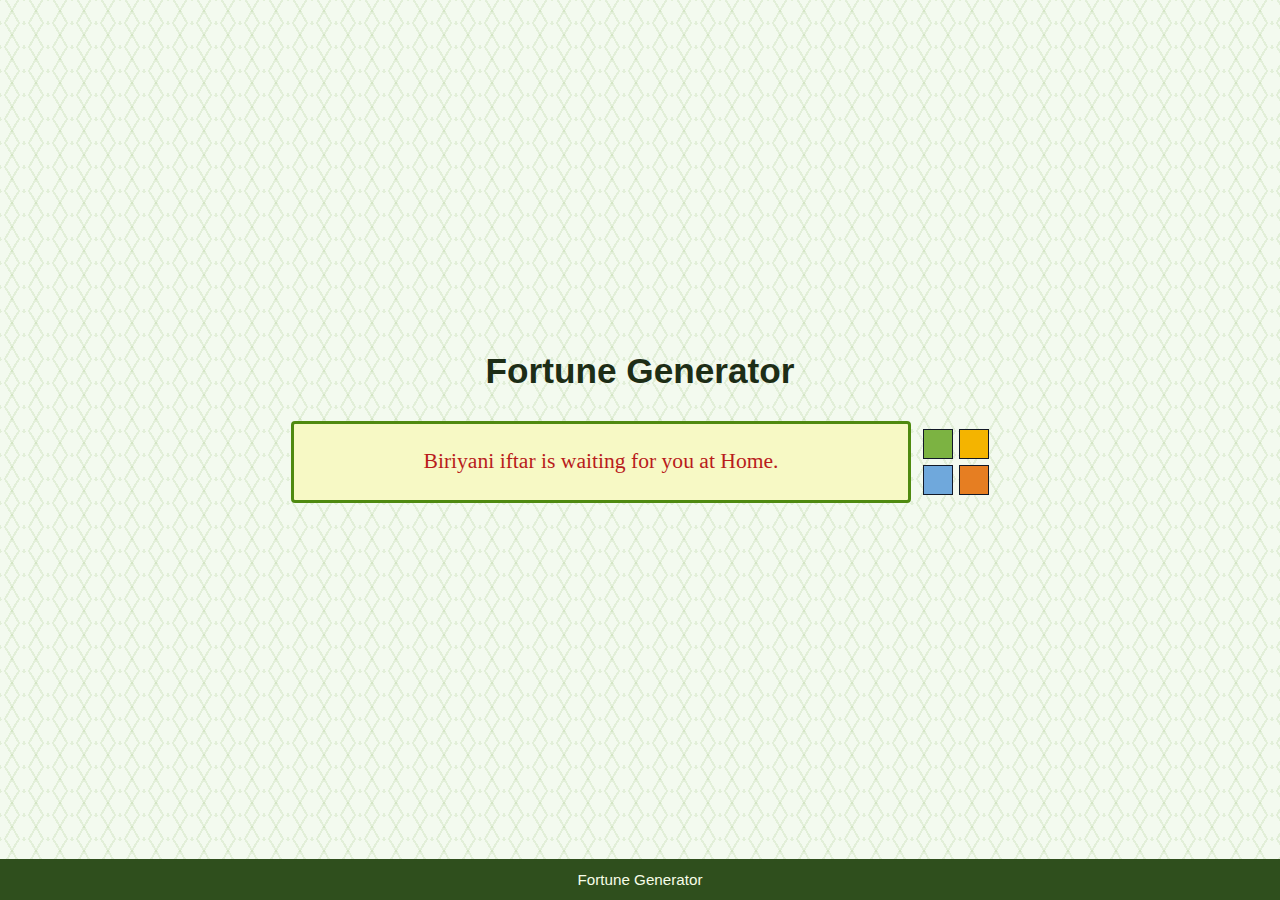
<file: Fortune Generator/index.html>
<!doctype html>
<html lang="en">
<head>
  <meta charset="UTF-8">
  <meta name="viewport" content="width=device-width, initial-scale=1.0">
  <title>Fortune Generator</title>
  <link rel="stylesheet" href="style.css">
</head>
<body>
  <main class="page">
    <section class="intro">
      <h1>Fortune Generator</h1>
    </section>

    <section class="fortune-section">
      <div id="fortuneBox" class="fortune-box">
        <p id="fortuneText" class="fortune-text"></p>
      </div>
      <div class="style-controls">
        <button class="style-btn style-btn-1" type="button" data-style="0"></button>
        <button class="style-btn style-btn-2" type="button" data-style="1"></button>
        <button class="style-btn style-btn-3" type="button" data-style="2"></button>
        <button class="style-btn style-btn-4" type="button" data-style="3"></button>
      </div>
    </section>
  </main>

  <footer class="footer">
    <p>Fortune Generator</p>
  </footer>

  <script src="script.js"></script>
</body>
</html>
</file>
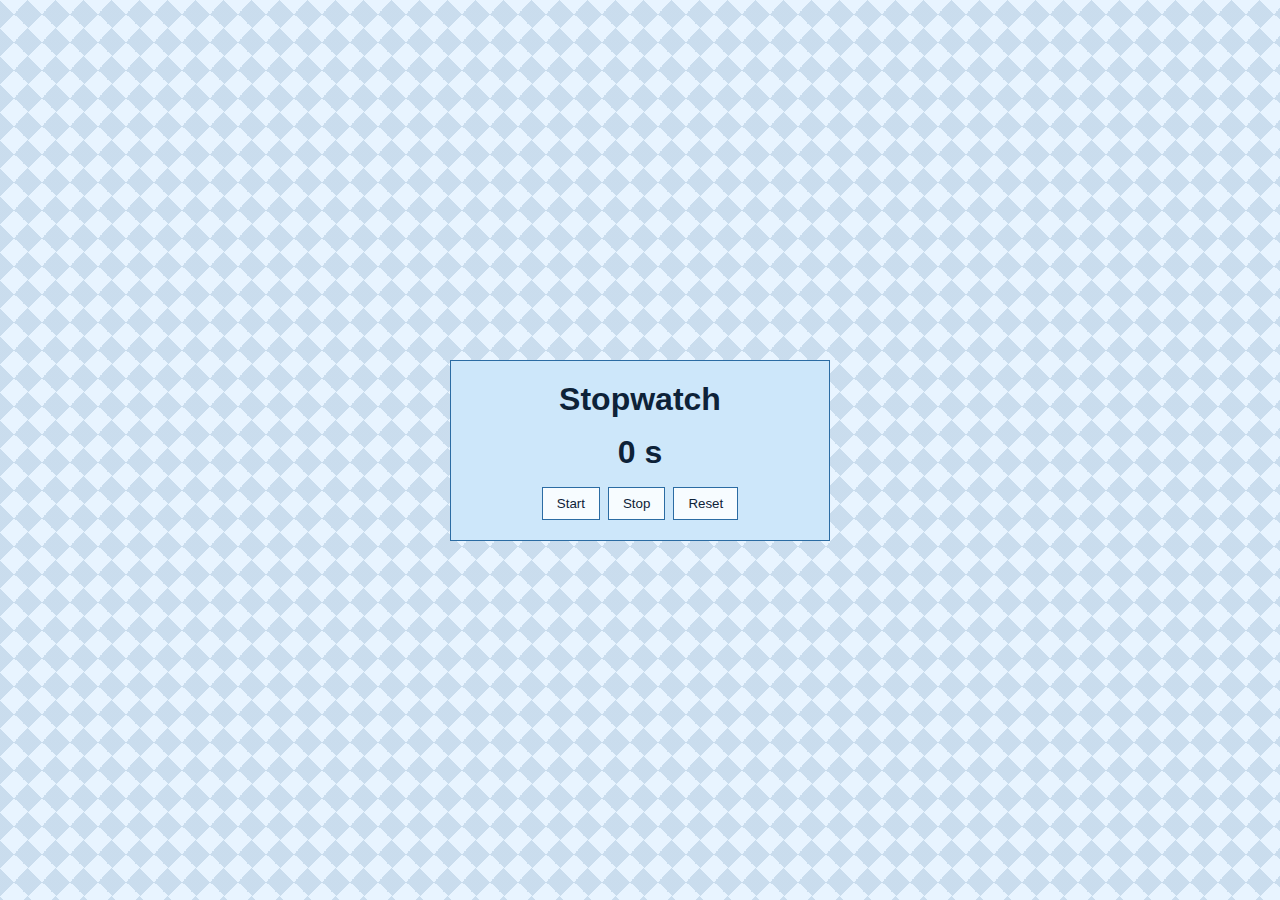
<file: Stopwatch/index.html>
<!doctype html>
<html lang="en">
<head>
  <meta charset="UTF-8">
  <meta name="viewport" content="width=device-width, initial-scale=1.0">
  <title>Stopwatch</title>
  <link rel="stylesheet" href="style.css">
</head>
<body>
  <main class="page">
    <section class="stopwatch">
      <h1>Stopwatch</h1>
      <p id="timeDisplay" class="time-display">0 s</p>
      <div class="controls">
        <button id="startButton" type="button">Start</button>
        <button id="stopButton" type="button">Stop</button>
        <button id="resetButton" type="button">Reset</button>
      </div>
    </section>
  </main>

  <script src="script.js"></script>
</body>
</html>
</file>
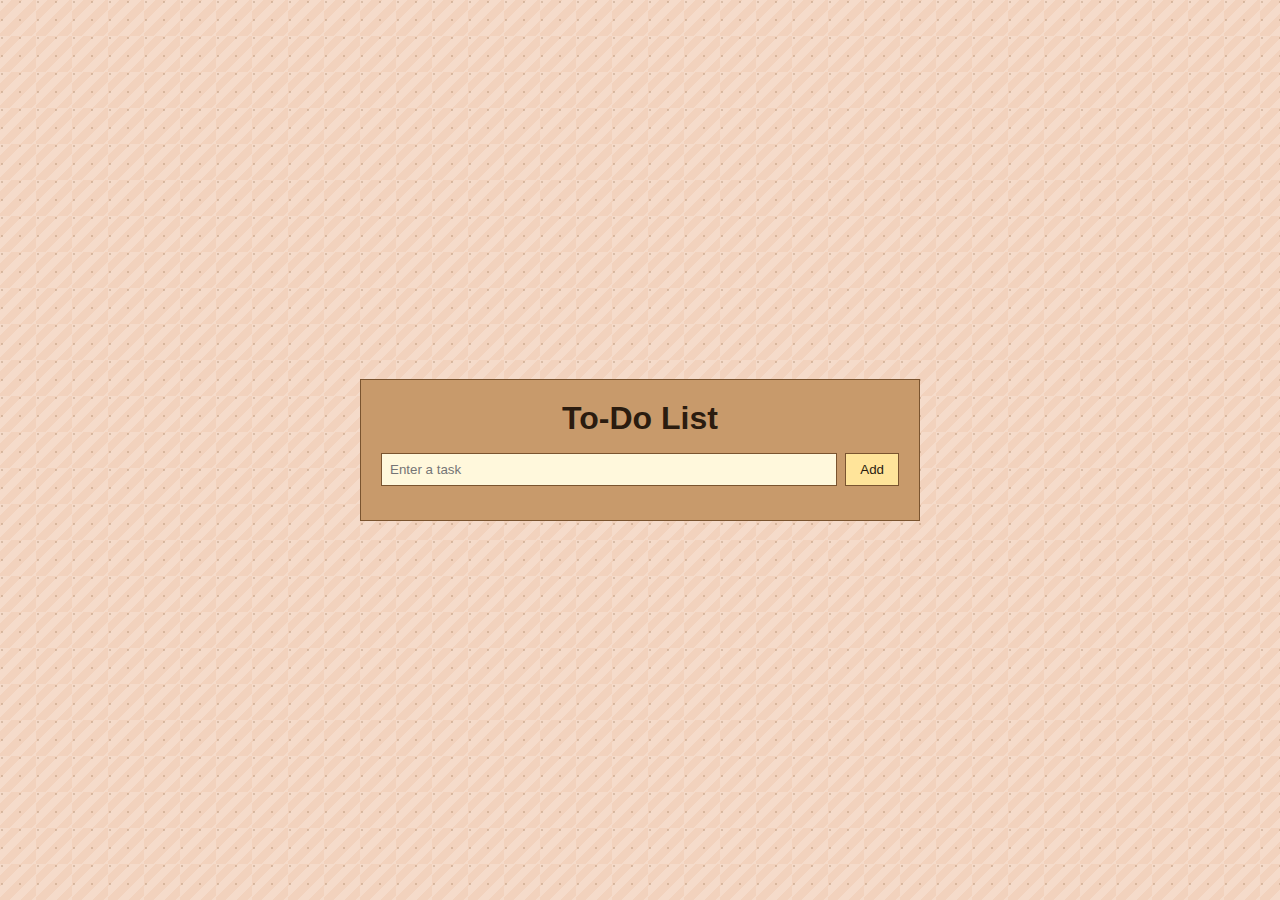
<file: To-Do List/index.html>
<!doctype html>
<html lang="en">
<head>
  <meta charset="UTF-8">
  <meta name="viewport" content="width=device-width, initial-scale=1.0">
  <title>To-Do List</title>
  <link rel="stylesheet" href="style.css">
</head>
<body>
  <main class="page">
    <section class="todo">
      <h1>To-Do List</h1>

      <div class="row">
        <input id="taskinput" type="text" placeholder="Enter a task">
        <button id="addbutton" type="button">Add</button>
      </div>

      <ul id="tasklist"></ul>
    </section>
  </main>

  <script src="script.js"></script>
</body>
</html>
</file>
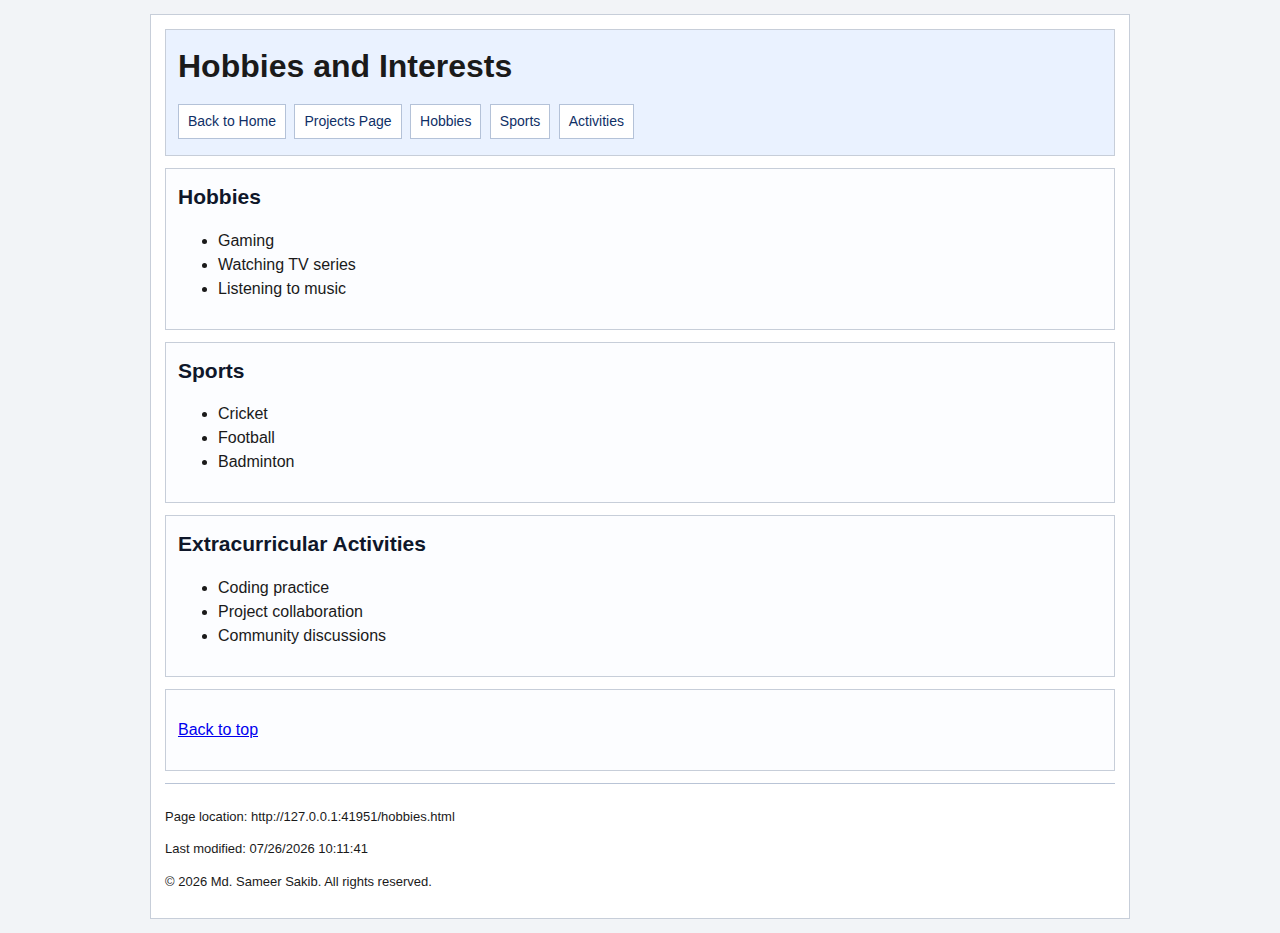
<file: hobbies.html>
<!DOCTYPE html PUBLIC "-//W3C//DTD XHTML 1.0 Strict//EN"
  "http://www.w3.org/TR/xhtml1/DTD/xhtml1-strict.dtd">
<html xmlns="http://www.w3.org/1999/xhtml" xml:lang="en" lang="en">
<head>
  <meta http-equiv="Content-Type" content="text/html; charset=UTF-8" />
  <meta name="viewport" content="width=device-width, initial-scale=1.0" />
  <title>Hobbies | Md. Sameer Sakib</title>
  <link rel="stylesheet" href="style.css" type="text/css" />
</head>
<body>
  <div class="site-box" id="top">
    <div id="header" class="section-box">
      <h1 class="main-title">Hobbies and Interests</h1>
      <div class="nav-links">
        <a href="index.html">Back to Home</a>
        <a href="projects.html">Projects Page</a>
        <a href="#hobbies">Hobbies</a>
        <a href="#sports">Sports</a>
        <a href="#activities">Activities</a>
      </div>
    </div>

    <div id="hobbies" class="section-box">
      <h2 class="section-heading">Hobbies</h2>
      <ul>
        <li>Gaming</li>
        <li>Watching TV series</li>
        <li>Listening to music</li>
      </ul>
    </div>

    <div id="sports" class="section-box">
      <h2 class="section-heading">Sports</h2>
      <ul>
        <li>Cricket</li>
        <li>Football</li>
        <li>Badminton</li>
      </ul>
    </div>

    <div id="activities" class="section-box">
      <h2 class="section-heading">Extracurricular Activities</h2>
      <ul>
        <li>Coding practice</li>
        <li>Project collaboration</li>
        <li>Community discussions</li>
      </ul>
    </div>

    <div class="section-box">
      <p><a href="#top">Back to top</a></p>
    </div>

    <div id="footer">
      <p>Page location: <span id="page-location">Loading...</span></p>
      <p>Last modified: <span id="last-modified">Loading...</span></p>
      <p>&#169; 2026 Md. Sameer Sakib. All rights reserved.</p>
    </div>
  </div>

  <script type="text/javascript" src="script.js"></script>
</body>
</html>
</file>
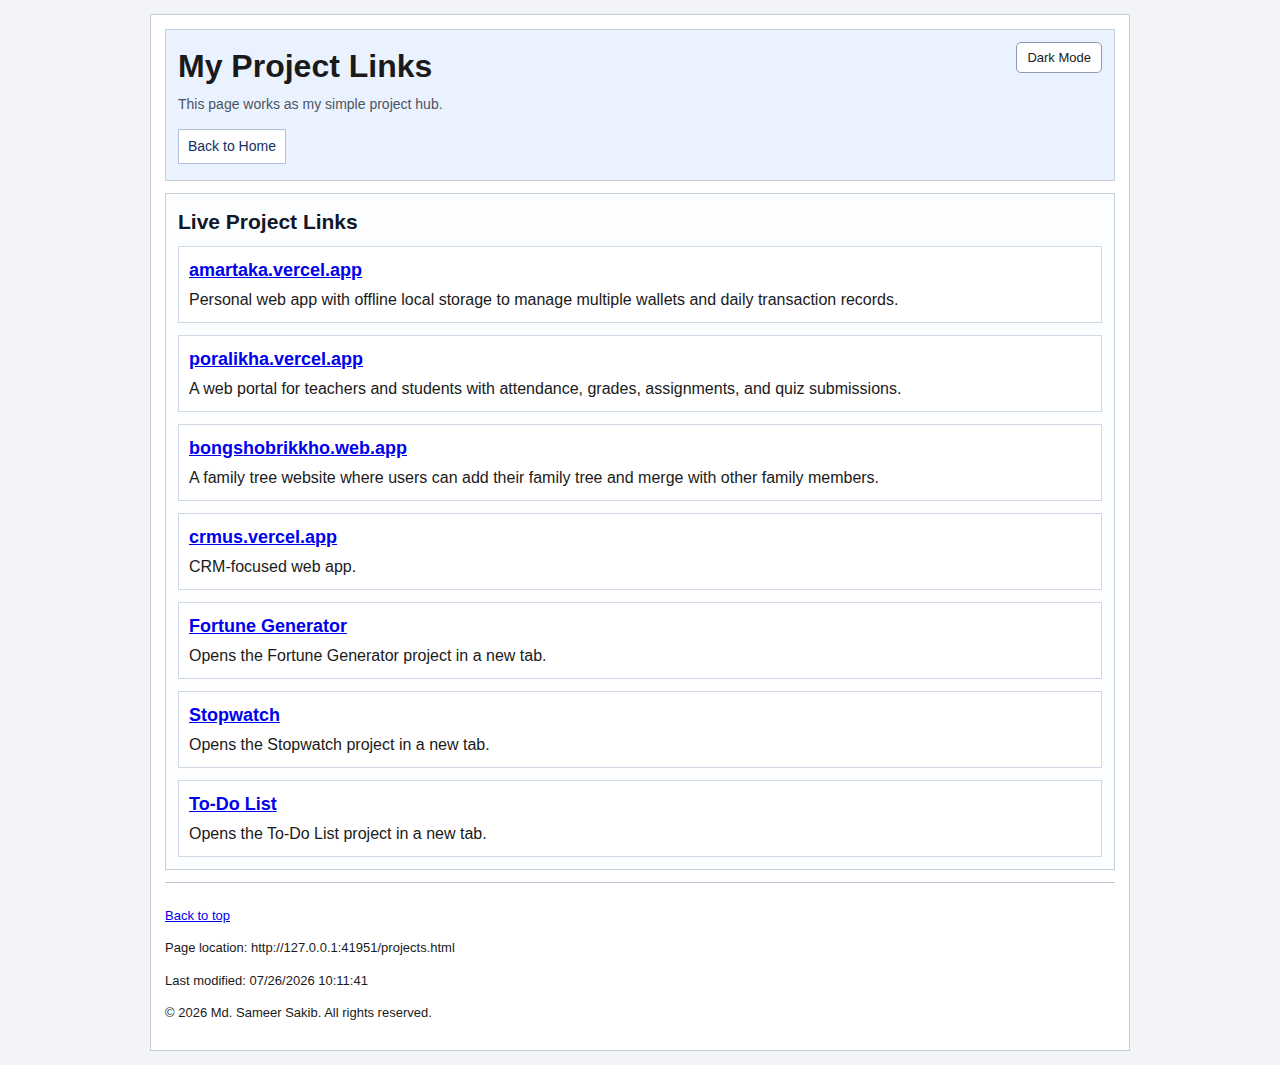
<file: projects.html>
<!DOCTYPE html PUBLIC "-//W3C//DTD XHTML 1.0 Strict//EN"
  "http://www.w3.org/TR/xhtml1/DTD/xhtml1-strict.dtd">
<html xmlns="http://www.w3.org/1999/xhtml" xml:lang="en" lang="en">
<head>
  <meta http-equiv="Content-Type" content="text/html; charset=UTF-8" />
  <meta name="viewport" content="width=device-width, initial-scale=1.0" />
  <title>Projects | Md. Sameer Sakib</title>
  <link rel="stylesheet" href="style.css" type="text/css" />
</head>
<body>
  <div class="site-box" id="top">
      <div id="header" class="section-box">
        <h1 class="main-title">My Project Links</h1>
        <button type="button" id="theme-toggle-btn" class="theme-toggle-btn">Dark Mode</button>
        <p class="subtitle">This page works as my simple project hub.</p>
        <div class="nav-links">
          <a href="index.html">Back to Home</a>
        </div>
      </div>

      <div id="live-links" class="section-box">
        <h2 class="section-heading">Live Project Links</h2>
        <div class="education-list">
          <div class="education-item">
            <h3 class="education-school"><a href="https://amartaka.vercel.app">amartaka.vercel.app</a></h3>
            <p class="education-date">Personal web app with offline local storage to manage multiple wallets and daily transaction records.</p>
          </div>
          <div class="education-item">
            <h3 class="education-school"><a href="https://poralikha.vercel.app">poralikha.vercel.app</a></h3>
            <p class="education-date">A web portal for teachers and students with attendance, grades, assignments, and quiz submissions.</p>
          </div>
          <div class="education-item">
            <h3 class="education-school"><a href="https://bongshobrikkho.web.app">bongshobrikkho.web.app</a></h3>
            <p class="education-date">A family tree website where users can add their family tree and merge with other family members.</p>
          </div>
          <div class="education-item">
            <h3 class="education-school"><a href="https://crmus.vercel.app">crmus.vercel.app</a></h3>
            <p class="education-date">CRM-focused web app.</p>
          </div>
          <div class="education-item">
            <h3 class="education-school"><a href="Fortune Generator/index.html" target="_blank" rel="noopener noreferrer">Fortune Generator</a></h3>
            <p class="education-date">Opens the Fortune Generator project in a new tab.</p>
          </div>
          <div class="education-item">
            <h3 class="education-school"><a href="Stopwatch/index.html" target="_blank" rel="noopener noreferrer">Stopwatch</a></h3>
            <p class="education-date">Opens the Stopwatch project in a new tab.</p>
          </div>
          <div class="education-item">
            <h3 class="education-school"><a href="To-Do List/index.html" target="_blank" rel="noopener noreferrer">To-Do List</a></h3>
            <p class="education-date">Opens the To-Do List project in a new tab.</p>
          </div>
        </div>
      </div>

      <div id="footer">
        <p><a href="#top">Back to top</a></p>
        <p>Page location: <span id="page-location">Loading...</span></p>
        <p>Last modified: <span id="last-modified">Loading...</span></p>
        <p>&#169; 2026 Md. Sameer Sakib. All rights reserved.</p>
      </div>
  </div>

  <script type="text/javascript" src="script.js"></script>
</body>
</html>
</file>
<file: Fortune Generator/style.css>
* {
  box-sizing: border-box;
}

body {
  margin: 0;
  min-height: 100vh;
  display: flex;
  flex-direction: column;
  font-family: "Trebuchet MS", Arial, sans-serif;
  background-color: #f3faef;
  background-image:
    repeating-linear-gradient(
      60deg,
      rgba(79, 138, 16, 0.1) 0 2px,
      transparent 2px 16px
    ),
    repeating-linear-gradient(
      -60deg,
      rgba(79, 138, 16, 0.1) 0 2px,
      transparent 2px 16px
    );
  background-size: 24px 24px;
  color: #1d2d16;
}

.page {
  flex: 1;
  width: min(960px, 100%);
  margin: 0 auto;
  display: flex;
  flex-direction: column;
  justify-content: center;
  gap: 20px;
  padding: 24px 16px 16px;
}

.intro {
  text-align: center;
  max-width: 720px;
  margin: 0 auto;
}

.intro h1 {
  margin: 0;
  font-size: clamp(1.7rem, 3vw, 2.2rem);
}

.fortune-section {
  width: 100%;
  display: flex;
  align-items: center;
  justify-content: center;
  gap: 12px;
  padding: 10px 0 14px;
}

.fortune-box {
  width: min(620px, 100%);
  min-height: 82px;
  border: 3px solid #4f8a10;
  background: #f7f9c5;
  border-radius: 4px;
  padding: 16px 20px;
  display: grid;
  place-items: center;
}

.fortune-text {
  margin: 0;
  text-align: center;
  line-height: 1.5;
  color: #b91c1c;
  font-size: 1.35rem;
  font-family: Georgia, "Times New Roman", serif;
}

.style-controls {
  display: grid;
  grid-template-columns: repeat(2, 30px);
  gap: 6px;
}

.style-btn {
  width: 30px;
  height: 30px;
  border: 1px solid #111827;
  border-radius: 0;
  padding: 0;
  background-image: none;
  box-shadow: none;
  cursor: pointer;
}

.style-btn-1 {
  background: #7cb342;
}

.style-btn-2 {
  background: #f4b400;
}

.style-btn-3 {
  background: #6fa8dc;
}

.style-btn-4 {
  background: #e67e22;
}

.footer {
  background: #2f4f1d;
  color: #f7fde8;
  text-align: center;
  padding: 12px 16px;
  font-size: 0.95rem;
}

.footer p {
  margin: 0;
}

@media (max-width: 680px) {
  .fortune-section {
    flex-direction: column;
    gap: 10px;
  }

  .style-controls {
    grid-template-columns: repeat(4, 30px);
  }

  .fortune-text {
    font-size: 1.2rem;
  }
}
</file>
<file: Stopwatch/style.css>
* {
  box-sizing: border-box;
}

body {
  margin: 0;
  min-height: 100vh;
  display: grid;
  place-items: center;
  font-family: Arial, sans-serif;
  background-color: #e8f4ff;
  background-image:
    repeating-conic-gradient(
      from 45deg at 14px 14px,
      rgba(18, 75, 132, 0.14) 0 25%,
      transparent 0 50%
    );
  background-size: 28px 28px;
  color: #0d2238;
}

.page {
  width: 100%;
  padding: 16px;
}

.stopwatch {
  width: min(380px, 100%);
  margin: 0 auto;
  border: 1px solid #2b6ca3;
  background: #cde7fa;
  padding: 20px;
  text-align: center;
}

h1 {
  margin: 0 0 16px;
}

.time-display {
  margin: 0 0 16px;
  font-size: 2rem;
  font-weight: bold;
}

.controls {
  display: flex;
  justify-content: center;
  gap: 8px;
}

button {
  padding: 8px 14px;
  border: 1px solid #2b6ca3;
  background: #f7fcff;
  color: #0d2238;
  cursor: pointer;
}
</file>
<file: To-Do List/style.css>
* {
  box-sizing: border-box;
}

body {
  margin: 0;
  min-height: 100vh;
  display: grid;
  place-items: center;
  font-family: Arial, sans-serif;
  background-color: #f2d2bd;
  background-image:
    radial-gradient(circle at 2px 2px, rgba(122, 84, 47, 0.22) 1.2px, transparent 1.3px),
    repeating-linear-gradient(
      135deg,
      rgba(255, 255, 255, 0.2) 0,
      rgba(255, 255, 255, 0.2) 8px,
      transparent 8px,
      transparent 16px
    );
  background-size: 18px 18px, 36px 36px;
  color: #2b1c0f;
}

.page {
  width: 100%;
  padding: 16px;
}

.todo {
  width: min(560px, 100%);
  margin: 0 auto;
  border: 1px solid #7a542f;
  background: #c89a6b;
  padding: 20px;
}

h1 {
  margin: 0 0 16px;
  text-align: center;
}

.row {
  display: flex;
  gap: 8px;
  margin-bottom: 14px;
}

#taskinput {
  flex: 1;
  padding: 8px;
  border: 1px solid #7a542f;
  background: #fff8dc;
  color: #2b1c0f;
}

#addbutton {
  padding: 8px 14px;
  border: 1px solid #7a542f;
  background: #ffe49a;
  color: #2b1c0f;
  cursor: pointer;
}

#tasklist {
  list-style: none;
  margin: 0;
  padding: 0;
}

#tasklist li {
  display: flex;
  align-items: center;
  gap: 8px;
  border: 1px solid #b89b3f;
  background: #fff4a8;
  padding: 8px;
  margin-bottom: 8px;
}

.text {
  flex: 1;
  word-break: break-word;
}

.done {
  text-decoration: line-through;
  color: #7a6a35;
}

.delbutton {
  padding: 5px 10px;
  border: 1px solid #7a542f;
  background: #ffe49a;
  color: #2b1c0f;
  cursor: pointer;
}
</file>
<file: style.css>
* {
  box-sizing: border-box;
}

body {
  margin: 0;
  font-family: Arial, sans-serif;
  background-color: #f2f4f7;
  color: #1a1a1a;
  line-height: 1.5;
}

.theme-toggle-btn {
  display: inline-block;
  position: absolute;
  top: 12px;
  right: 12px;
  padding: 7px 10px;
  border: 1px solid #8d99ae;
  border-radius: 5px;
  background-color: #ffffff;
  color: #1a1a1a;
  cursor: pointer;
  font-size: 13px;
}

.theme-toggle-btn:hover {
  background-color: #e8edf6;
}

.site-box {
  max-width: 980px;
  margin: 14px auto;
  border: 1px solid #c7ced9;
  background-color: #ffffff;
  padding: 14px;
}

body.dark-mode {
  background-color: #121826;
  color: #f3f5f8;
}

body.dark-mode .site-box {
  background-color: #1e2430;
  color: #f3f5f8;
  border-color: #3f4b61;
}

body.dark-mode .site-box a {
  color: #9bc6ff;
}

body.dark-mode .site-box .section-box {
  background-color: #2b3342;
  border-color: #45506a;
}

body.dark-mode .site-box .nav-links a {
  background-color: #1f2633;
  border-color: #45506a;
  color: #e8edf4;
}

body.dark-mode .site-box .nav-links a:hover {
  background-color: #33415c;
}

body.dark-mode .site-box .education-item {
  background-color: #1f2633;
  border-color: #45506a;
}

body.dark-mode .site-box .table-title,
body.dark-mode .site-box .section-heading {
  color: #ffffff;
}

body.dark-mode .site-box table {
  background-color: #1f2633;
}

body.dark-mode .site-box th,
body.dark-mode .site-box td {
  border-color: #5b6987;
}

body.dark-mode .site-box thead th {
  background-color: #33415c;
}

body.dark-mode .site-box tbody tr:nth-child(even) {
  background-color: #263043;
}

.section-box {
  border: 1px solid #c7ced9;
  background-color: #fcfdff;
  padding: 12px;
  margin-bottom: 12px;
  animation: fadein 0.7s ease;
}

#header {
  position: relative;
  background-color: #eaf2ff;
}

body.dark-mode #header {
  background-color: #1f2633;
}

body.dark-mode .theme-toggle-btn {
  background-color: #1f2633;
  border-color: #5b6987;
  color: #e8edf4;
}

body.dark-mode .theme-toggle-btn:hover {
  background-color: #33415c;
}

body.dark-mode .subtitle,
body.dark-mode .small-text,
body.dark-mode #small-note,
body.dark-mode .education-date {
  color: #c7d0df;
}

.main-title {
  margin: 0;
  padding-right: 130px;
  font-size: 32px;
}

.subtitle {
  margin: 4px 0 0 0;
  font-size: 14px;
  color: #4b5563;
}

.nav-links {
  margin-top: 10px;
}

.nav-links a {
  display: inline-block;
  margin: 4px 4px 4px 0;
  padding: 6px 9px;
  border: 1px solid #b4c2d8;
  background-color: #ffffff;
  text-decoration: none;
  color: #0f2f66;
  font-size: 14px;
}

.nav-links a:hover {
  background-color: #d9e8ff;
}

.section-heading {
  margin: 0 0 8px 0;
  font-size: 21px;
  color: #0f172a;
}

.small-text {
  font-size: 13px;
  color: #5b6472;
}

.personal-info-layout {
  display: flex;
  align-items: flex-start;
  gap: 18px;
}

.personal-info-text {
  flex: 1;
  min-width: 0;
}

.personal-info-text p {
  margin-top: 0;
}

.profile-image {
  width: 240px;
  height: 240px;
  object-fit: cover;
  border: 2px solid #aeb9cc;
  flex-shrink: 0;
  transition: transform 0.3s ease;
}

.profile-image:hover {
  transform: scale(1.05);
}

.formatted-line {
  margin-top: 8px;
}

.education-list {
  display: flex;
  flex-direction: column;
  gap: 12px;
}

.education-item {
  border: 1px solid #d0d8e6;
  background-color: #ffffff;
  padding: 10px;
}

.education-school {
  margin: 0;
  font-size: 18px;
}

.education-date {
  margin: 4px 0 0 0;
}

.quote-box {
  border-left: 4px solid #577399;
  padding-left: 9px;
  font-style: italic;
  animation: quote-pulse 2s infinite;
}

.image-row img {
  width: 100%;
  max-width: 380px;
  height: 200px;
  object-fit: cover;
  border: 1px solid #b9c4d6;
  margin-right: 8px;
  margin-bottom: 8px;
}

.table-wrapper {
  overflow-x: auto;
}

table {
  width: 100%;
  border-collapse: collapse;
  min-width: 700px;
}

th,
td {
  border: 1px solid #aeb9cc;
  padding: 8px;
  vertical-align: top;
}

thead th {
  background-color: #d9e8ff;
}

tbody tr:nth-child(even) {
  background-color: #eef4ff;
}

.center {
  text-align: center;
}

.table-title {
  margin: 0 0 8px 0;
  font-size: 20px;
}

.contact-form label {
  display: block;
  margin-top: 8px;
  font-size: 14px;
}

.contact-form input,
.contact-form textarea {
  width: 100%;
  max-width: 420px;
  padding: 7px;
  border: 1px solid #aeb9cc;
  font-family: Arial, sans-serif;
  font-size: 14px;
}

.contact-form button {
  margin-top: 10px;
  padding: 7px 12px;
  border: 1px solid #576b8c;
  background-color: #d9e8ff;
  cursor: pointer;
}

.contact-form button:hover {
  background-color: #bcd4f8;
}

.contact-form button:disabled {
  cursor: default;
}

.contact-form button.is-sent,
.contact-form button.is-sent:hover {
  background-color: #22c55e;
  border-color: #16a34a;
  color: #ffffff;
}

#footer {
  border-top: 1px solid #b9c4d6;
  margin-top: 12px;
  padding-top: 10px;
  font-size: 13px;
}

@keyframes fadein {
  from {
    opacity: 0;
    transform: translateY(10px);
  }
  to {
    opacity: 1;
    transform: translateY(0);
  }
}

@keyframes quote-pulse {
  0% {
    box-shadow: 0 0 0 rgba(87, 115, 153, 0);
  }
  50% {
    box-shadow: 0 0 10px rgba(87, 115, 153, 0.35);
  }
  100% {
    box-shadow: 0 0 0 rgba(87, 115, 153, 0);
  }
}

@media (max-width: 720px) {
  .main-title {
    padding-right: 110px;
    font-size: 27px;
  }

  .theme-toggle-btn {
    top: 10px;
    right: 10px;
    padding: 6px 8px;
    font-size: 12px;
  }

  .personal-info-layout {
    flex-direction: column;
    align-items: center;
  }

  .personal-info-text {
    width: 100%;
  }

  .profile-image {
    width: 180px;
    height: 180px;
  }
}
</file>
